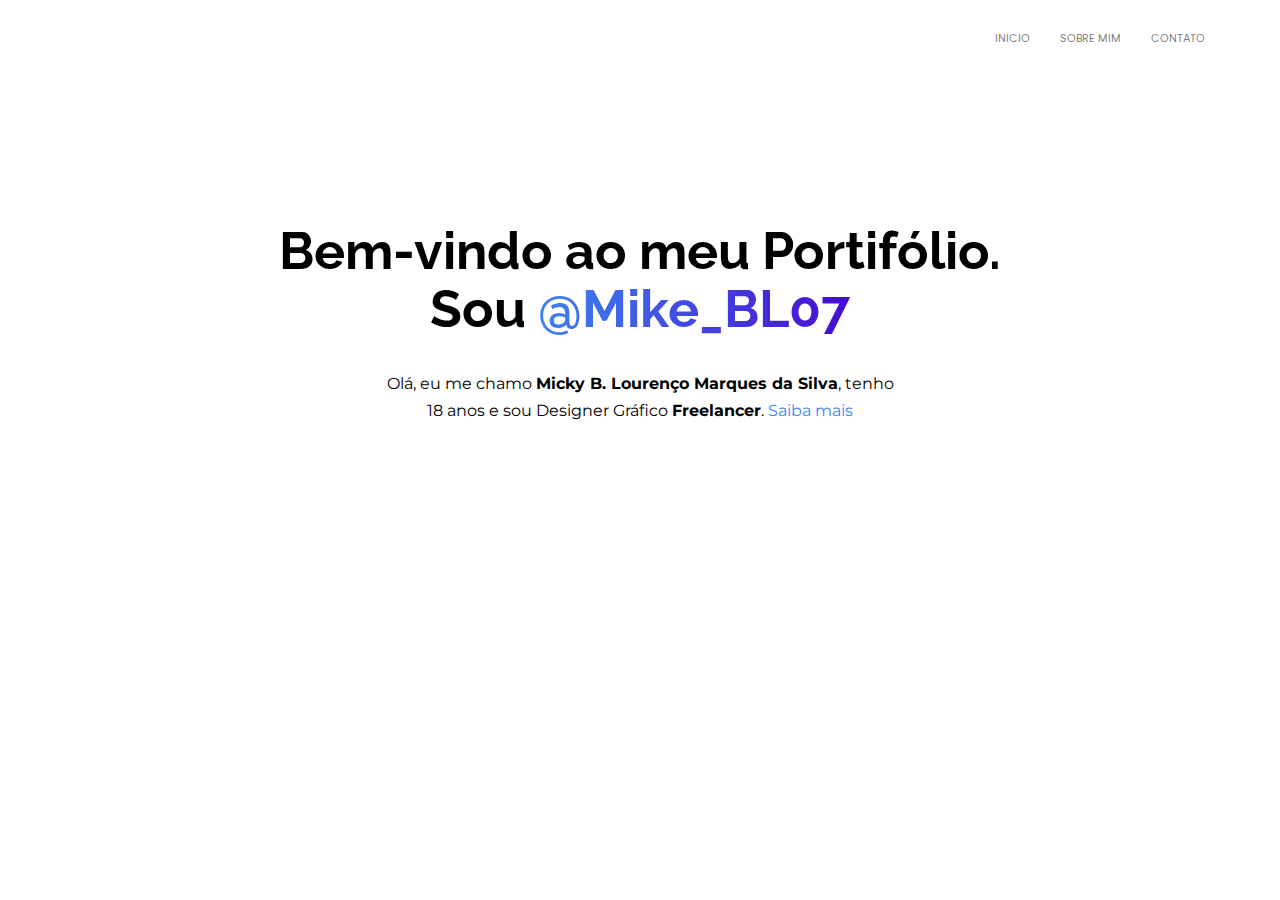
<file: index.html>
<!DOCTYPE html>
<html>
  <head>
    <meta charset="utf-8">
    <title>Inicio</title>
    <link rel="shortcut icon" href="src/IMG/ICON/favicon.ico" type="image/x-icon">
    <link rel="stylesheet" href="src/CSS/style.css">
    <link rel="stylesheet" href="src/CSS/menu.css">
    <link rel="stylesheet" href="src/CSS/texts.css">
  </head>
  <body>
      <nav>
        <div class="menu">
          <ul>
            <li><a href="index.html">INICIO</a></li>
            <li><a href="src/PAG/ALERT.html">SOBRE MIM</a></li>
            <li><a href="src/PAG/ALERT.html">CONTATO</a></li>
          </ul>
        </div>
      </nav>
    <header>
        <div class="conteudo">
          <div class="box">
            <h1 class="tema__title">Bem-vindo ao meu Portifólio.<br> Sou <a href="https://www.instagram.com/mike_bls07/" target="_blank" rel="noopener noreferrer"> <addr title="Você será redirecionado para o Instagram."><span class="degrad__title">@Mike_BL07</span></addr></a></h1>
            <p class="tema__text">Olá, eu me chamo <strong>Micky B. Lourenço Marques da Silva</strong>, tenho 18 anos e sou Designer Gráfico <strong>Freelancer</strong>. <a href="src/PAG/ALERT.html">Saiba mais</a> </p>
          </div>
        </div>
    </header>
    <main>
      
    </main>
  </body>
</html>
</file>
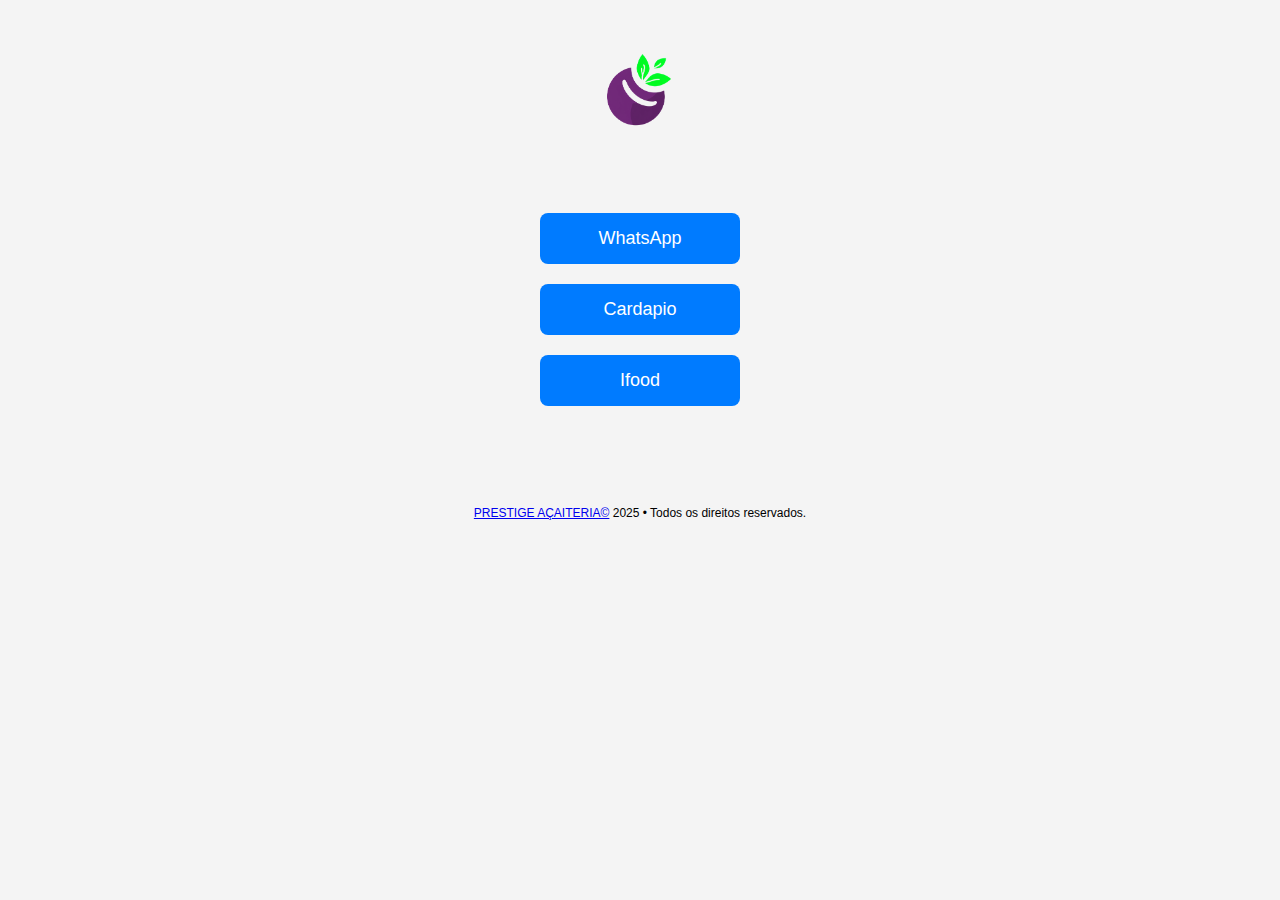
<file: plataforma/public_client/index.html>
<!DOCTYPE html>
<html lang="pt-br">
<head>
    <meta charset="UTF-8">
    <meta name="viewport" content="width=device-width, initial-scale=1.0">
    <title>Links Rápidos</title>
    <style>
        /* Resetando margin e padding */
        * {
            margin: 0;
            padding: 0;
            box-sizing: border-box;
        }

        body {
            font-family: Arial, sans-serif;
            background-color: #f4f4f4;
            display: flex;
            flex-direction: column;
            align-items: center;
            justify-content: flex-start;
            height: 100vh;
            padding: 20px;
        }
        footer{
            font-size: 12px;
            padding-top: 100px;
        }

        /* Estilo para o topo com logo */
        .header {
            width: 100%;
            text-align: center;
            margin-bottom: 40px;
        }

        .header img {
            width: 150px;
            height: auto;
        }

        /* Contêiner principal */
        .container {
            display: flex;
            flex-direction: column;
            justify-content: center;
            gap: 20px;
        }

        .link-button {
            background-color: #007BFF;
            color: white;
            padding: 15px 25px;
            font-size: 18px;
            border-radius: 8px;
            text-decoration: none;
            text-align: center;
            width: 200px;
            transition: background-color 0.3s ease;
        }

        .link-button:hover {
            background-color: #0056b3;
        }

        /* Responsividade */
        @media (max-width: 768px) {
            .link-button {
                width: 180px;
                font-size: 16px;
            }
        }

        @media (max-width: 480px) {
            .link-button {
                width: 160px;
                font-size: 14px;
            }
        }
    </style>
</head>
<body>

    <div class="header">
        <img src="lOGO-DO-AÇAI.png" alt="Logo da Empresa">
    </div>

    <div class="container">
        <!-- Exemplo de links -->
        <a href="https://kub.sh/1f2b9f" class="link-button" target="_blank">WhatsApp</a>
        <a href="https://dashboard.goomer.app/stores/283077" class="link-button" target="_blank">Cardapio</a>
        <a href="https://portal.ifood.com.br/login" class="link-button" target="_blank">Ifood</a>
        <!-- Adicione quantos links desejar aqui -->
    </div>

    <footer>
        <p><a href="ADM.html">PRESTIGE AÇAITERIA©</a> 2025 • Todos os direitos reservados.</p>
    </footer>

</body>
</html>
</file>
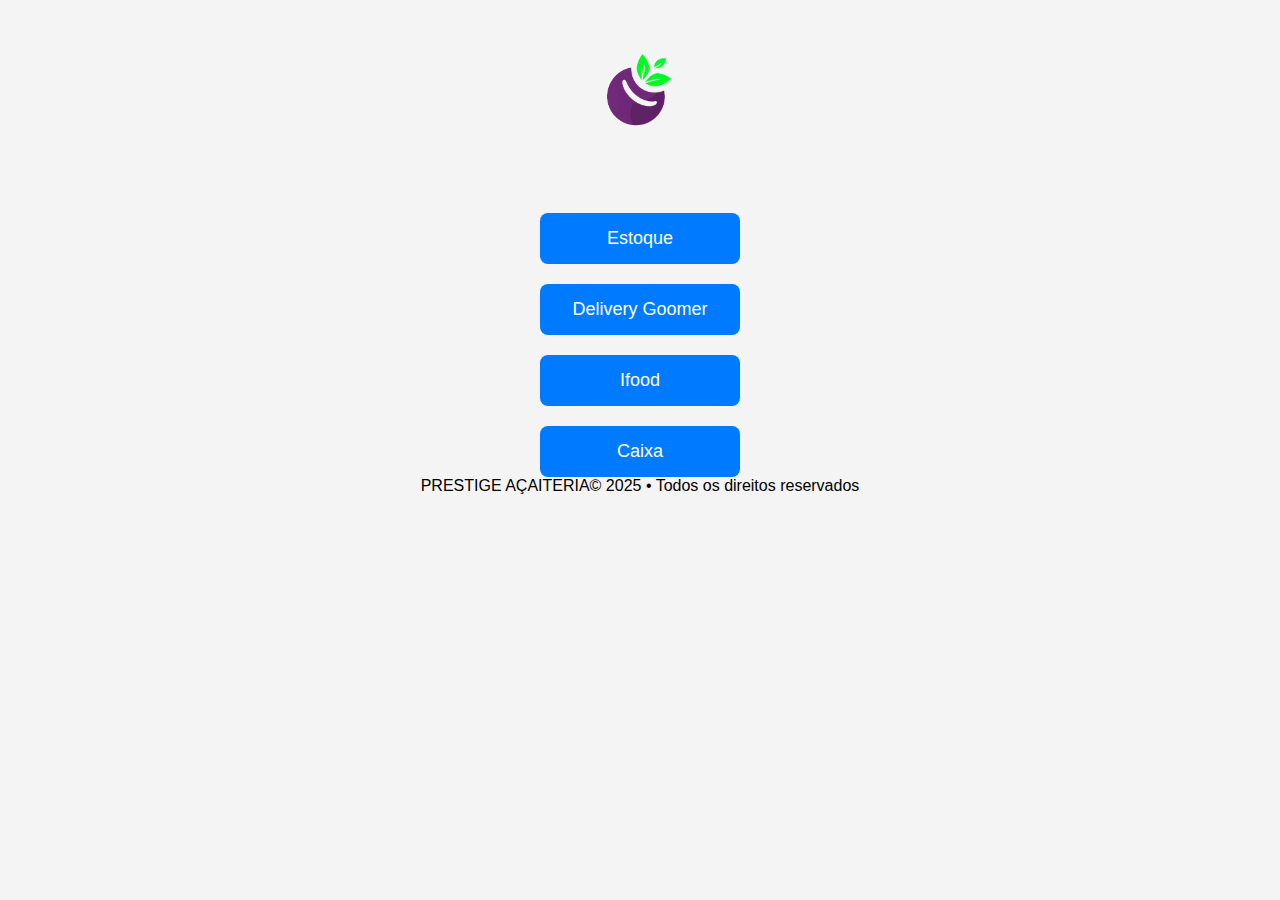
<file: plataforma/public_client/links.html>
<!DOCTYPE html>
<html lang="pt-br">
<head>
    <meta charset="UTF-8">
    <meta name="viewport" content="width=device-width, initial-scale=1.0">
    <title>Links Rápidos</title>
    <style>
        /* Resetando margin e padding */
        * {
            margin: 0;
            padding: 0;
            box-sizing: border-box;
        }

        body {
            font-family: Arial, sans-serif;
            background-color: #f4f4f4;
            display: flex;
            flex-direction: column;
            align-items: center;
            justify-content: flex-start;
            height: 100vh;
            padding: 20px;
        }

        /* Estilo para o topo com logo */
        .header {
            width: 100%;
            text-align: center;
            margin-bottom: 40px;
        }

        .header img {
            width: 150px;
            height: auto;
        }

        /* Contêiner principal */
        .container {
            display: flex;
            flex-direction: column;
            justify-content: center;
            gap: 20px;
        }

        .link-button {
            background-color: #007BFF;
            color: white;
            padding: 15px 25px;
            font-size: 18px;
            border-radius: 8px;
            text-decoration: none;
            text-align: center;
            width: 200px;
            transition: background-color 0.3s ease;
        }

        .link-button:hover {
            background-color: #0056b3;
        }

        /* Responsividade */
        @media (max-width: 768px) {
            .link-button {
                width: 180px;
                font-size: 16px;
            }
        }

        @media (max-width: 480px) {
            .link-button {
                width: 160px;
                font-size: 14px;
            }
        }
    </style>
</head>
<body>

    <div class="header">
        <img src="lOGO-DO-AÇAI.png" alt="Logo da Empresa">
    </div>

    <div class="container">
        <!-- Exemplo de links -->
        <a href="https://kub.sh/1f2b9f" class="link-button" target="_blank">Estoque</a>
        <a href="https://dashboard.goomer.app/stores/283077" class="link-button" target="_blank">Delivery Goomer</a>
        <a href="https://portal.ifood.com.br/login" class="link-button" target="_blank">Ifood</a>
        <a href="https://www.mercadopago.com.br/collections/pdv/pos-opening" class="link-button" target="_blank">Caixa</a>
        <!-- Adicione quantos links desejar aqui -->
    </div>
    <footer>
        <p>PRESTIGE AÇAITERIA© 2025 • Todos os direitos reservados</p>
    </footer>
</body>
</html>
</file>
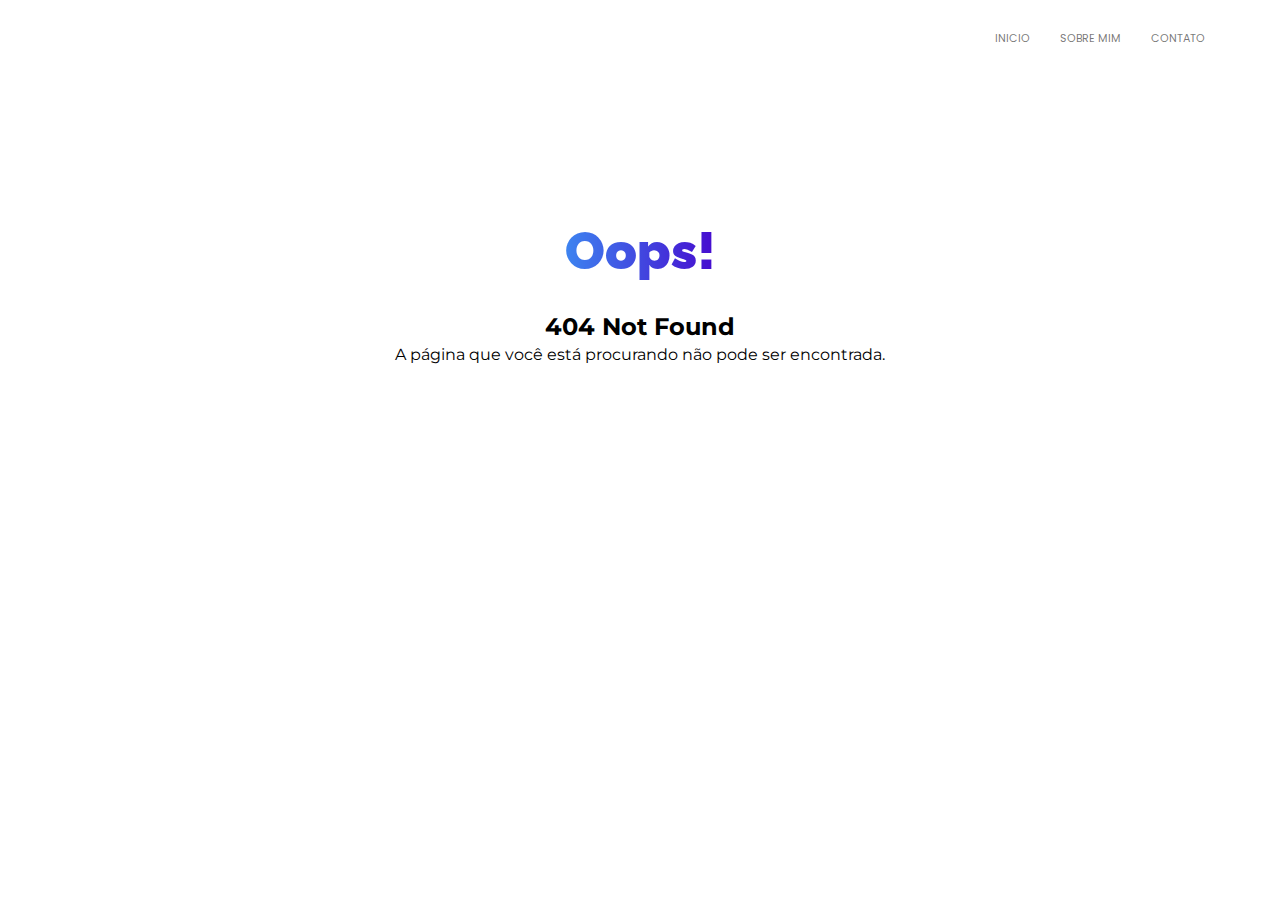
<file: src/PAG/ALERT.html>
<!DOCTYPE html>
<html>
  <head>
    <meta charset="utf-8">
    <title>Inicio</title>
    <link rel="shortcut icon" href="IMG/ICON/favicon.ico" type="image/x-icon">
    <link rel="stylesheet" href="../CSS/style.css">
    <link rel="stylesheet" href="../CSS/menu.css">
    <link rel="stylesheet" href="../CSS/texts.css">
  </head>
  <body>
      <nav>
        <div class="menu">
          <ul>
            <li><a href="../../index.html">INICIO</a></li>
            <li><a href="#">SOBRE MIM</a></li>
            <li><a href="#">CONTATO</a></li>
          </ul>
        </div>
      </nav>
    <header>
        <h1 class="tema__title"><strong class="degrad__title">Oops!</strong></h1>
        <h2 clas>404 Not Found</h2>
        <p class="tema__text">A página que você está procurando não pode ser encontrada.</p>
    </header>
    <main>
    </main>
  </body>
</html>
</file>
<file: src/CSS/style.css>
*{
  margin: 0;
  box-sizing: border-box;
}

body {
  margin: 5px 10px;
  height: 100%;
  overflow-x: hidden;
  font-family: 'Montserrat', sans-serif;
}
header{
  text-align: center;
  margin: 150px auto 150px;
}
</file>
<file: src/CSS/menu.css>
@import url(https://fonts.googleapis.com/css2?family=Poppins:wght@600&display=swap);
nav ul {
  padding: 10px 50px;
  display: flex;
  justify-content: right;
  list-style: none;
}

nav ul li a {
  font-family: 'Poppins', sans-serif;
  font-size: 11px;
  color: rgba(0, 0, 0, 0.541);
  text-decoration: none;
  padding: 15px;
  display: block;
}

nav ul li a:hover {
  background: linear-gradient(to right, #3d84f0, #460bcf);
    background-clip: text;
    -webkit-background-clip: text;
    color: transparent;
    font-weight: bold;
}
</file>
<file: src/CSS/texts.css>
@import url(https://fonts.googleapis.com/css2?family=Raleway:wght@800&display=swap);
@import url(https://fonts.googleapis.com/css2?family=Montserrat:wght@300&family=Raleway:wght@600&display=swap);
@import url(https://fonts.googleapis.com/css2?family=MuseoModerno&display=swap);
.tema__title {
    font-size: 52px;
    line-height: 58px;
    margin: 0 auto 32px;
    font-family: 'Raleway', sans-serif;
  }
  .tema__text{
    color: #000000;
    font-size: 16px;
    line-height: 1.7;
    max-width: 520px;
    margin: 0 auto 32px;
  }
  .degrad__title{
    background: linear-gradient(to right, #3d84f0, #460bcf);
    background-clip: text;
    -webkit-background-clip: text;
    color: transparent;
  }
  .conteudo a {
    text-decoration: none;
    color: #3d84f0;
  }
  .button__text{
    color: #ffffff;
    font-weight: bold;
  }
</file>
